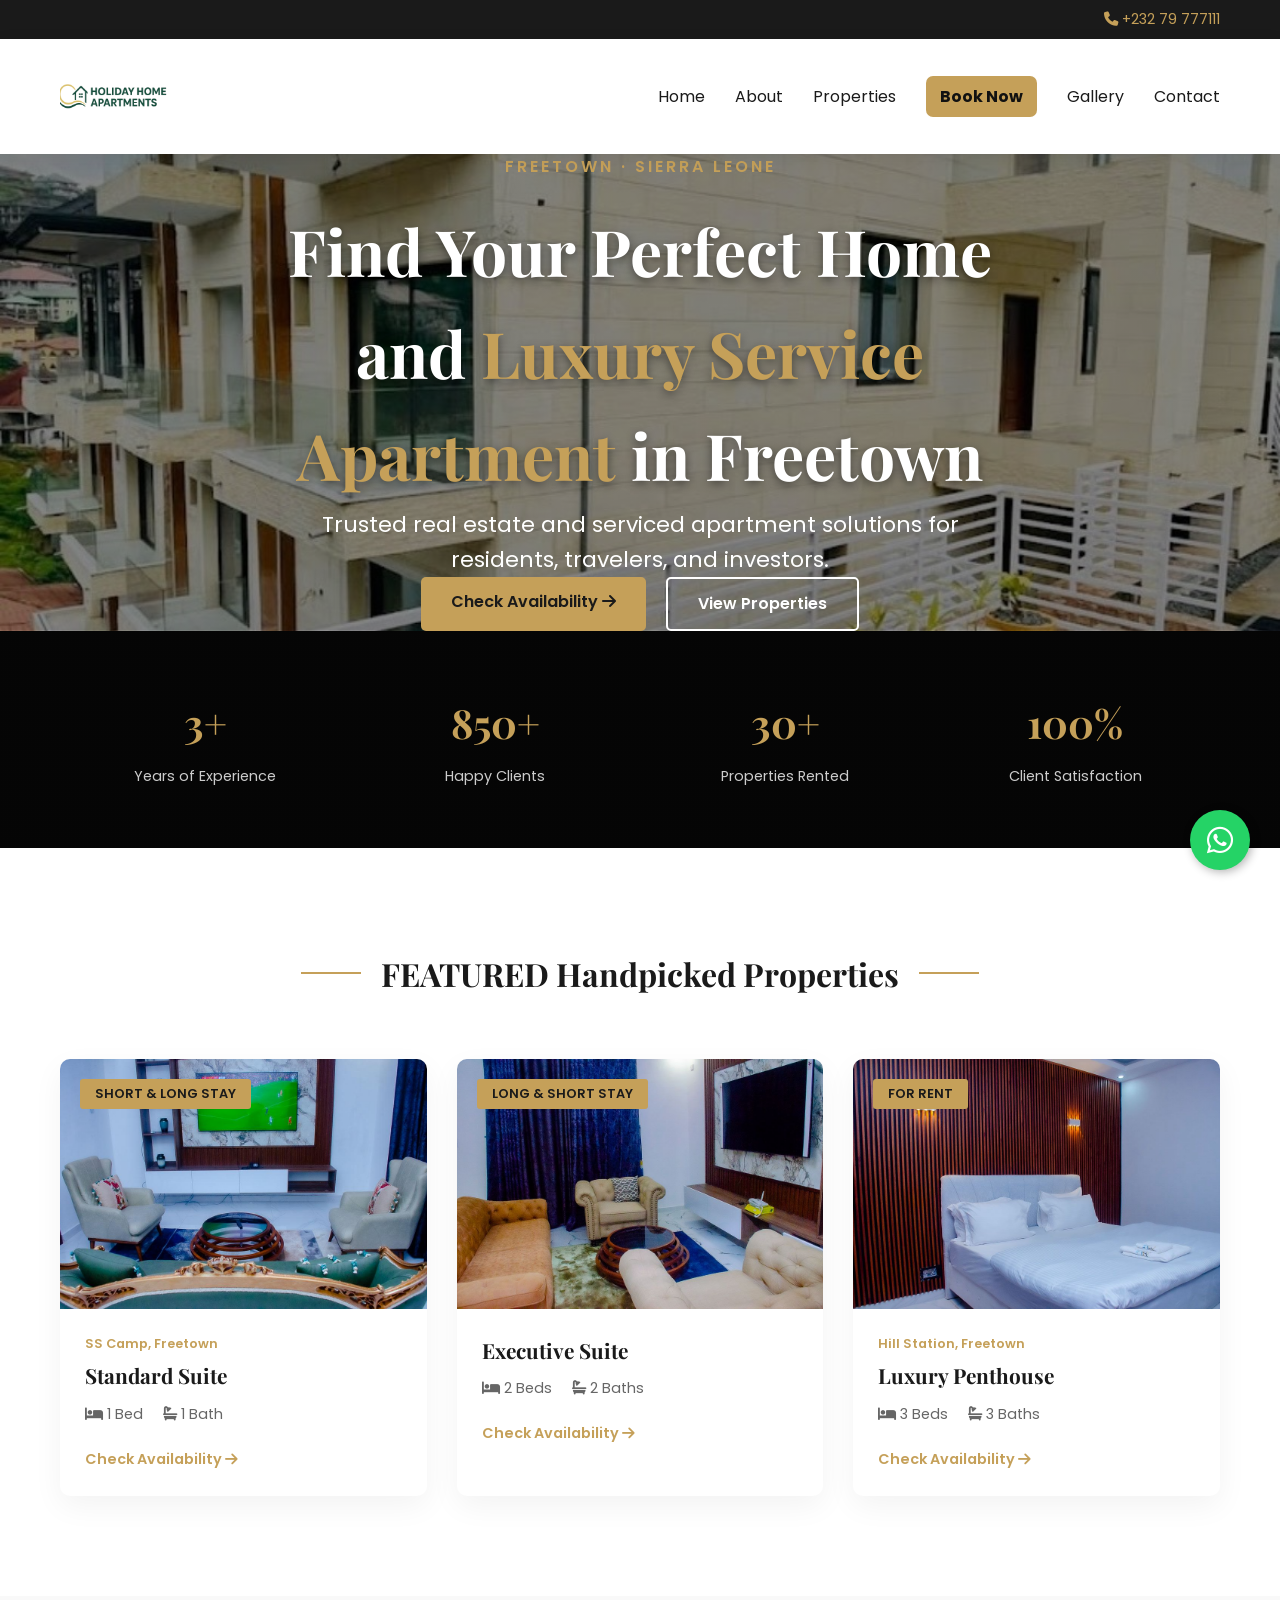
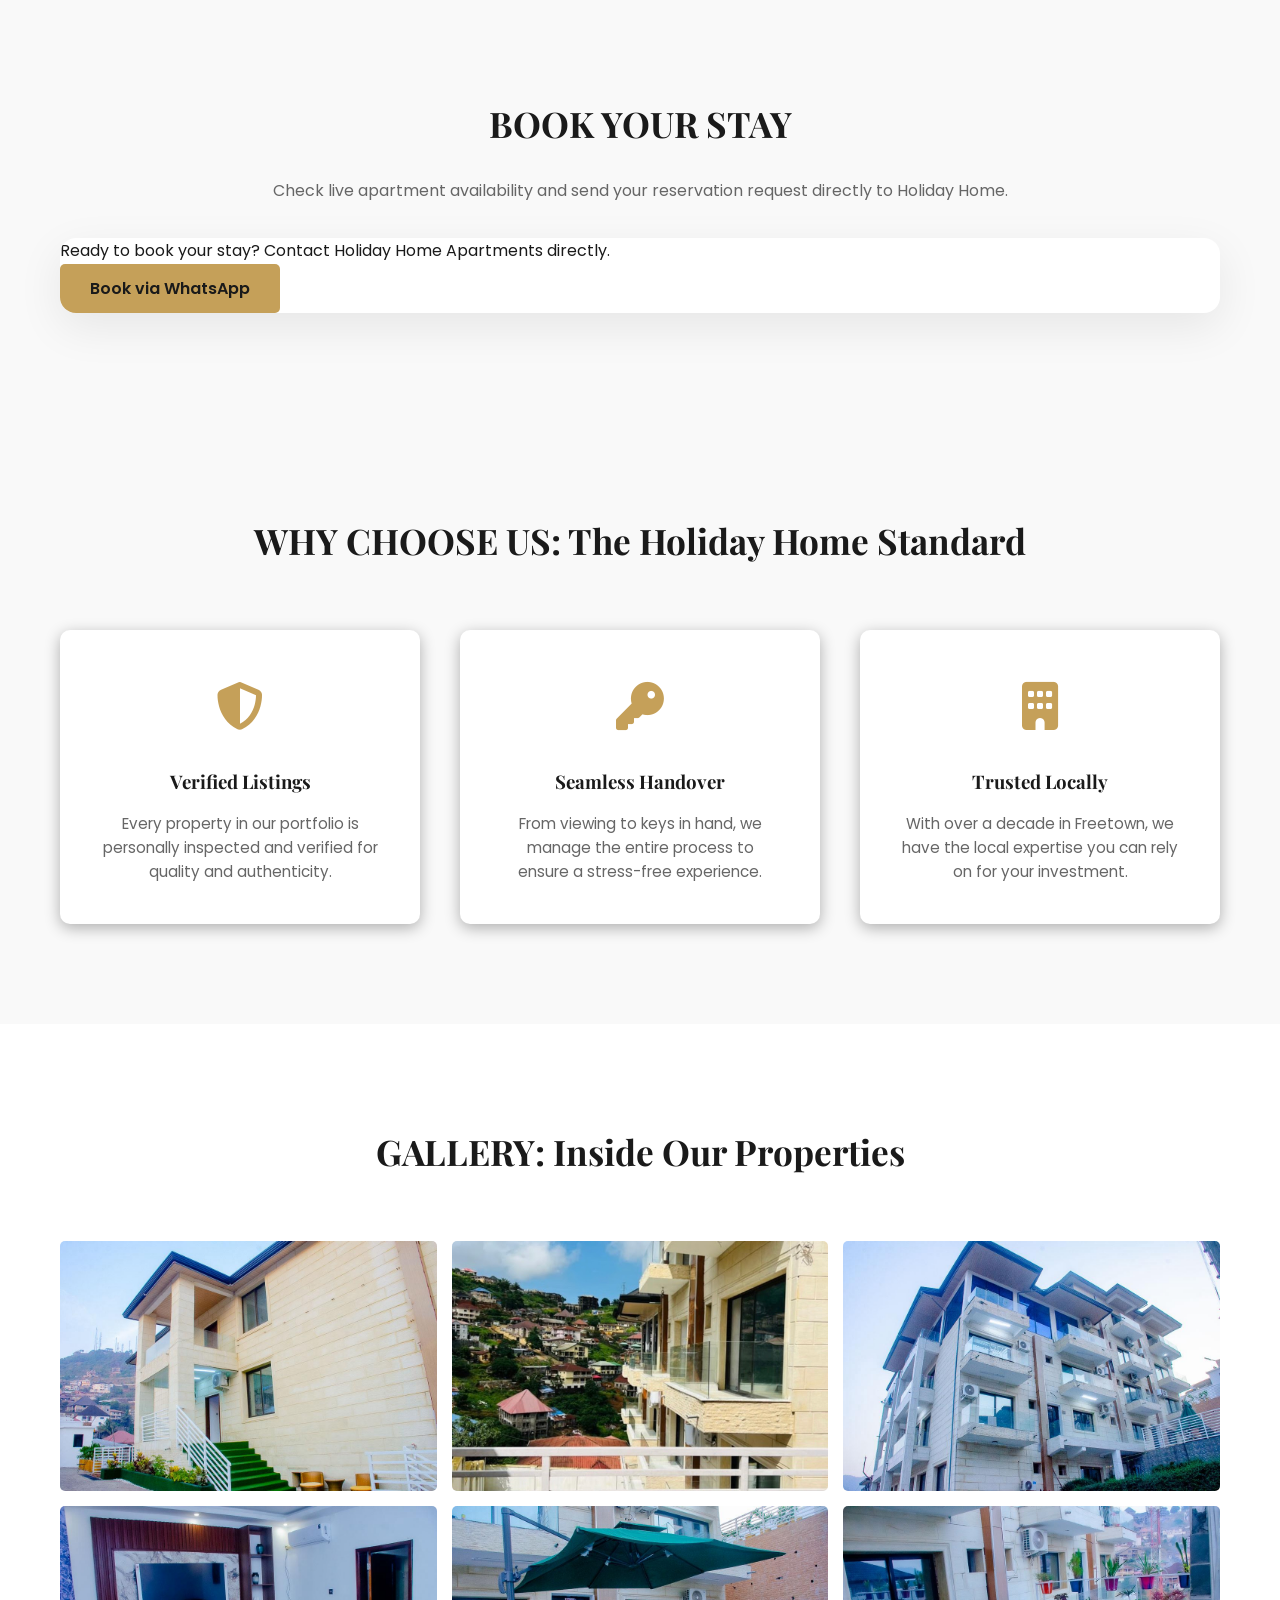
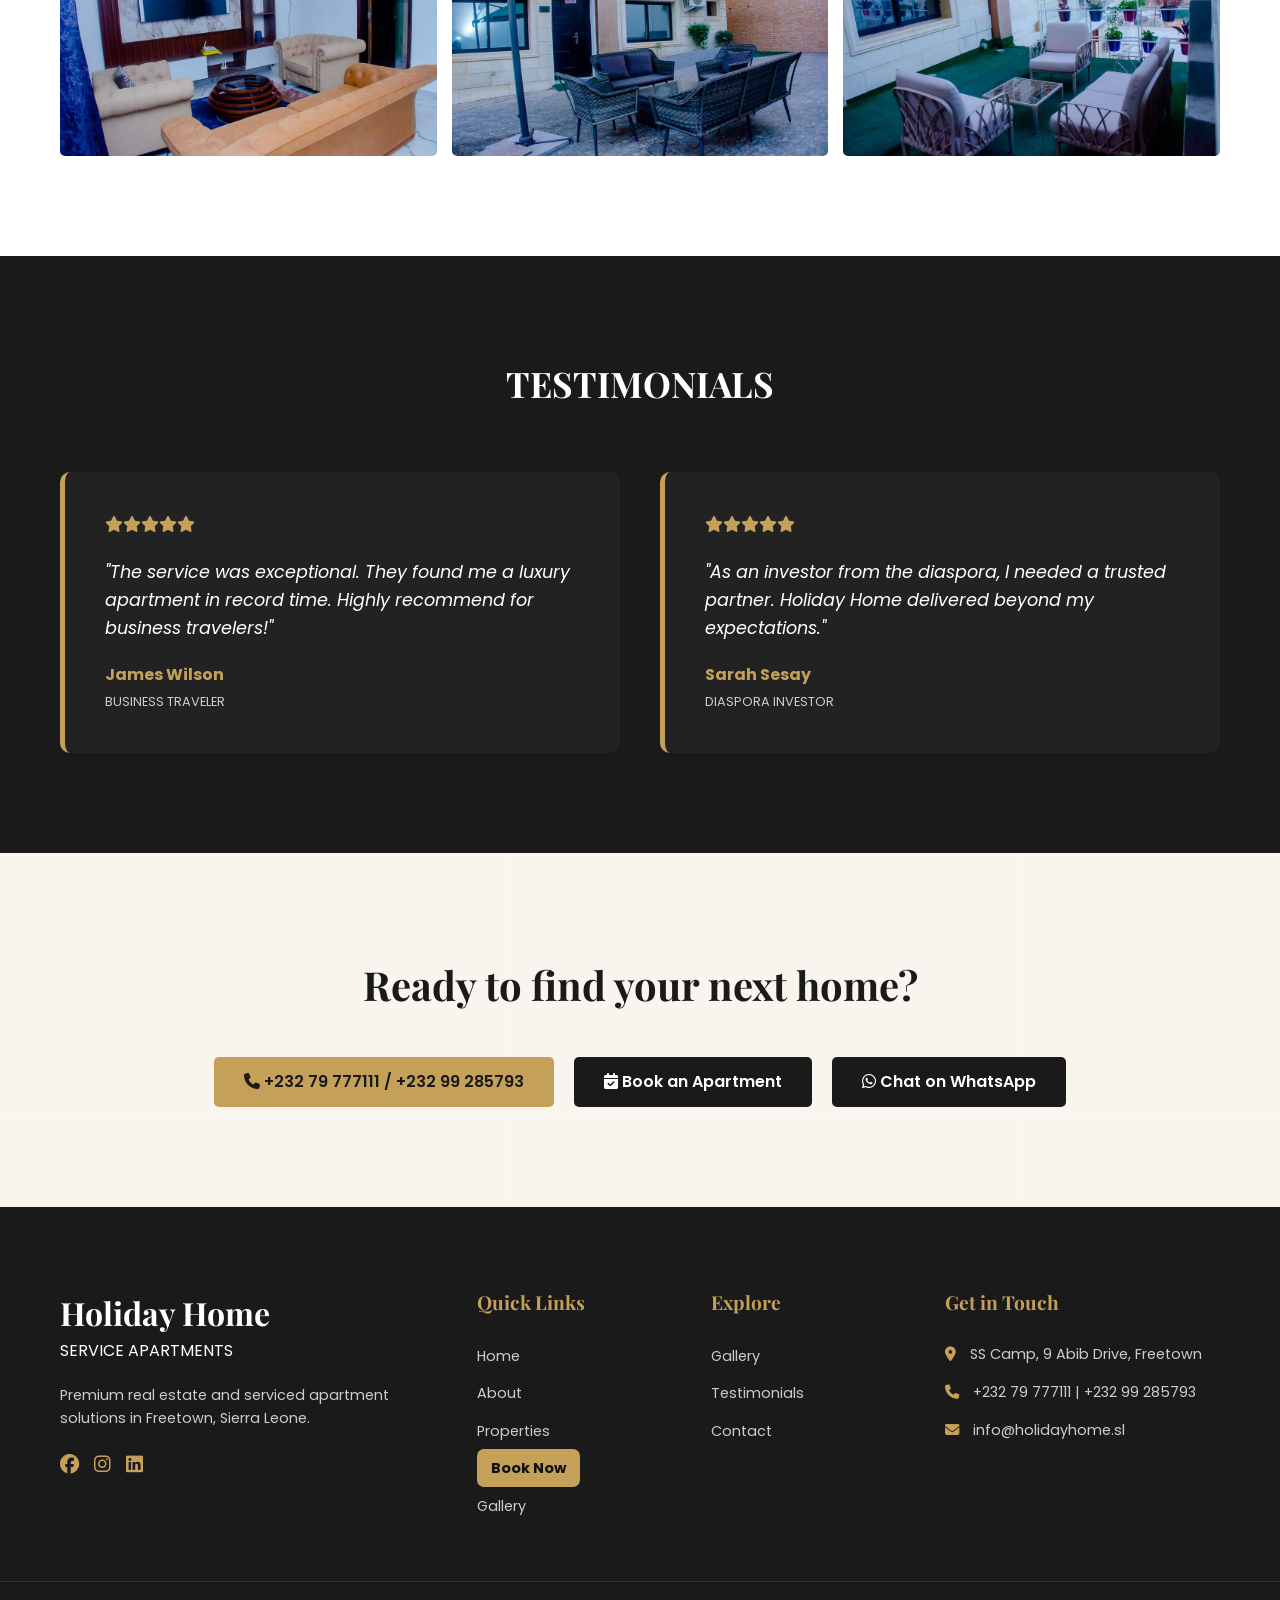
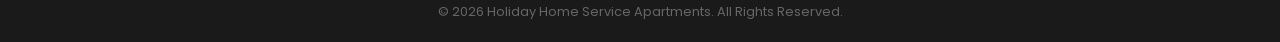
<file: index.html>
<!DOCTYPE html>
<html lang="en">
<head>
    <meta charset="UTF-8">
    <meta name="viewport" content="width=device-width, initial-scale=1.0">
    <title>Holiday Home | Service Apartments Freetown</title>
    <link rel="stylesheet" href="style.css">
    <link rel="stylesheet" href="https://cdnjs.cloudflare.com/ajax/libs/font-awesome/6.4.0/css/all.min.css">
    <link rel="preconnect" href="https://fonts.googleapis.com">
    <link rel="preconnect" href="https://fonts.gstatic.com" crossorigin>
    <link href="https://fonts.googleapis.com/css2?family=Playfair+Display:wght@700&family=Poppins:wght@300;400;500;600&display=swap" rel="stylesheet">
</head>
<body>
    <!-- Top Bar -->
    <div class="top-bar">
        <div class="container">
            <p><i class="fas fa-phone"></i> +232 79 777111</p>
        </div>
    </div>

  <!-- Header -->
<header>
    <div class="container header-content">
        <div class="logo">
            <a href="index.html">
                <img src="images/logo.png" alt="Holiday Home Service Apartments Logo">
            </a>
        </div>
        <nav class="desktop-nav">
                <ul>
                    <li><a href="#home">Home</a></li>
                    <li><a href="#about">About</a></li>
                    <li><a href="#properties">Properties</a></li>
                    <li><a href="rms/index.php" class="nav-book">Book Now</a></li>
                    <li><a href="#gallery">Gallery</a></li>
                    <li><a href="#contact">Contact</a></li>
                </ul>
            </nav>
            <div class="mobile-menu-icon">
                <i class="fas fa-bars"></i>
            </div>
        </div>
    </header>

    <!-- Hero Section -->
    <section id="home" class="hero">
        <div class="container hero-content">
            <p class="location-tag">FREETOWN · SIERRA LEONE</p>
            <h2>Find Your Perfect Home and <span class="highlight">Luxury Service Apartment</span> in Freetown</h2>
            <p class="sub-headline">Trusted real estate and serviced apartment solutions for residents, travelers, and investors.</p>
            <div class="hero-btns">
                <a href="#booking" class="btn btn-primary">Check Availability <i class="fas fa-arrow-right"></i></a>
                <a href="#properties" class="btn btn-secondary">View Properties</a>
            </div>
        </div>
    </section>

    <!-- Stats Section -->
    <section class="stats">
        <div class="container stats-grid">
            <div class="stat-item">
                <h3>3+</h3>
                <p>Years of Experience</p>
            </div>
            <div class="stat-item">
                <h3>850+</h3>
                <p>Happy Clients</p>
            </div>
            <div class="stat-item">
                <h3>30+</h3>
                <p>Properties Rented</p>
            </div>
            <div class="stat-item">
                <h3>100%</h3>
                <p>Client Satisfaction</p>
            </div>
        </div>
    </section>

    <!-- Featured Properties -->
<section id="properties" class="properties">
    <div class="container">
        <div class="section-title">
            <div class="line"></div>
            <h2>FEATURED Handpicked Properties</h2>
            <div class="line"></div>
        </div>

        <div class="property-grid">

            <!-- Property Card 1 -->
            <div class="property-card">
                <div class="property-img">
                    <img src="images/property1.jpg" alt="Standard Suite">
                    <span class="status-tag">SHORT & LONG STAY</span>
                </div>
                <div class="property-info">
                    <p class="p-location">SS Camp, Freetown</p>
                    <h4>Standard Suite</h4>
                    <div class="p-details">
                        <span><i class="fas fa-bed"></i> 1 Bed</span>
                        <span><i class="fas fa-bath"></i> 1 Bath</span>
                    </div>
                    <a href="#booking" class="inquire-link">Check Availability <i class="fas fa-arrow-right"></i></a>
                </div>
            </div>

            <!-- Property Card 2 -->
            <div class="property-card">
                <div class="property-img">
                    <img src="images/property2.jpg" alt="Executive Suite">
                    <span class="status-tag">LONG & SHORT STAY</span>
                </div>
                <div class="property-info">
                    <h4>Executive Suite</h4>
                    <div class="p-details">
                        <span><i class="fas fa-bed"></i> 2 Beds</span>
                        <span><i class="fas fa-bath"></i> 2 Baths</span>
                    </div>
                    <a href="#booking" class="inquire-link">Check Availability <i class="fas fa-arrow-right"></i></a>
                </div>
            </div>

            <!-- Property Card 3 -->
            <div class="property-card">
                <div class="property-img">
                    <img src="images/property3.jpg" alt="Luxury Penthouse">
                    <span class="status-tag">FOR RENT</span>
                </div>
                <div class="property-info">
                    <p class="p-location">Hill Station, Freetown</p>
                    <h4>Luxury Penthouse</h4>
                    <div class="p-details">
                        <span><i class="fas fa-bed"></i> 3 Beds</span>
                        <span><i class="fas fa-bath"></i> 3 Baths</span>
                    </div>
                    <a href="#booking" class="inquire-link">Check Availability <i class="fas fa-arrow-right"></i></a>
                </div>
            </div>

        </div>
    </div>
</section>

    <!-- Reservation Management System -->
    <section id="booking" class="booking-embed-section">
        <div class="container">
            <h2 class="section-title-alt">BOOK YOUR STAY</h2>
            <p class="booking-intro">Check live apartment availability and send your reservation request directly to Holiday Home.</p>
          <div class="booking-embed-frame">
    <p>Ready to book your stay? Contact Holiday Home Apartments directly.</p>
    <a href="https://wa.me/23279777111"
       class="btn btn-primary">
        Book via WhatsApp
    </a>
</div>  
    </section>

    <!-- Why Choose Us -->
    <section class="why-choose-us">
        <div class="container">
            <h2 class="section-title-alt">WHY CHOOSE US: The Holiday Home Standard</h2>
            <div class="features-grid">
                <div class="feature-card">
                    <div class="feature-icon"><i class="fas fa-shield-alt"></i></div>
                    <h3>Verified Listings</h3>
                    <p>Every property in our portfolio is personally inspected and verified for quality and authenticity.</p>
                </div>
                <div class="feature-card">
                    <div class="feature-icon"><i class="fas fa-key"></i></div>
                    <h3>Seamless Handover</h3>
                    <p>From viewing to keys in hand, we manage the entire process to ensure a stress-free experience.</p>
                </div>
                <div class="feature-card">
                    <div class="feature-icon"><i class="fas fa-building"></i></div>
                    <h3>Trusted Locally</h3>
                    <p>With over a decade in Freetown, we have the local expertise you can rely on for your investment.</p>
                </div>
            </div>
        </div>
    </section>

    <!-- Gallery Section -->
    <section id="gallery" class="gallery">
        <div class="container">
            <h2 class="section-title-alt">GALLERY: Inside Our Properties</h2>
            <div class="gallery-grid">
    <img src="images/Gallery1.jpg" alt="Holiday Home Apartment 1">
    <img src="images/Gallery2.jpg" alt="Holiday Home Apartment 2">
    <img src="images/Gallery3.jpg" alt="Holiday Home Apartment 3">
    <img src="images/Gallery4.jpg" alt="Holiday Home Apartment 4">
    <img src="images/Gallery5.jpg" alt="Holiday Home Apartment 5">
    <img src="images/Gallery6.jpg" alt="Holiday Home Apartment 6">
</div>
        </div>
    </section>

    <!-- Testimonials -->
    <section class="testimonials">
        <div class="container">
            <h2 class="section-title-alt">TESTIMONIALS</h2>
            <div class="testimonial-grid">
                <div class="testimonial-card">
                    <div class="stars"><i class="fas fa-star"></i><i class="fas fa-star"></i><i class="fas fa-star"></i><i class="fas fa-star"></i><i class="fas fa-star"></i></div>
                    <p>"The service was exceptional. They found me a luxury apartment in record time. Highly recommend for business travelers!"</p>
                    <div class="client-info">
                        <strong>James Wilson</strong>
                        <span>BUSINESS TRAVELER</span>
                    </div>
                </div>
                <div class="testimonial-card">
                    <div class="stars"><i class="fas fa-star"></i><i class="fas fa-star"></i><i class="fas fa-star"></i><i class="fas fa-star"></i><i class="fas fa-star"></i></div>
                    <p>"As an investor from the diaspora, I needed a trusted partner. Holiday Home delivered beyond my expectations."</p>
                    <div class="client-info">
                        <strong>Sarah Sesay</strong>
                        <span>DIASPORA INVESTOR</span>
                    </div>
                </div>
            </div>
        </div>
    </section>

    <!-- Final CTA -->
    <section class="final-cta">
        <div class="container">
            <h2>Ready to find your next home?</h2>
            <div class="cta-btns">
                <a href="tel:+23279777111" class="btn btn-primary">
    <i class="fas fa-phone"></i> +232 79 777111 / +232 99 285793
</a>
                <a href="#booking" class="btn btn-dark"><i class="fas fa-calendar-check"></i> Book an Apartment</a>
                <a href="https://wa.me/23279777111" class="btn btn-dark"><i class="fab fa-whatsapp"></i> Chat on WhatsApp</a>
            </div>
        </div>
    </section>

    <!-- Footer -->
    <footer>
        <div class="container footer-grid">
            <div class="footer-brand">
                <div class="logo">
                    <h1>Holiday Home</h1>
                    <span>SERVICE APARTMENTS</span>
                </div>
                <p>Premium real estate and serviced apartment solutions in Freetown, Sierra Leone.</p>
                <div class="social-icons">
                    <a href="#"><i class="fab fa-facebook"></i></a>
                    <a href="#"><i class="fab fa-instagram"></i></a>
                    <a href="#"><i class="fab fa-linkedin"></i></a>
                </div>
            </div>
            <div class="footer-links">
                <h3>Quick Links</h3>
                <ul>
                    <li><a href="#home">Home</a></li>
                    <li><a href="#about">About</a></li>
                    <li><a href="#properties">Properties</a></li>
                    <li><a href="#booking" class="nav-book">Book Now</a></li>
                    <li><a href="#gallery">Gallery</a></li>
                </ul>
            </div>
            <div class="footer-links">
                <h3>Explore</h3>
                <ul>
                    <li><a href="#gallery">Gallery</a></li>
                    <li><a href="#testimonials">Testimonials</a></li>
                    <li><a href="#contact">Contact</a></li>
                </ul>
            </div>
            <div class="footer-contact">
                <h3>Get in Touch</h3>
                <p><i class="fas fa-map-marker-alt"></i> SS Camp, 9 Abib Drive, Freetown</p>
                <p><i class="fas fa-phone"></i> +232 79 777111 | +232 99 285793</p>
                <p><i class="fas fa-envelope"></i> info@holidayhome.sl</p>
            </div>
        </div>
        <div class="footer-bottom">
            <p>&copy; 2026 Holiday Home Service Apartments. All Rights Reserved.</p>
        </div>
    </footer>

    <!-- WhatsApp Floating Icon -->
    <a href="https://wa.me/23279777111" class="whatsapp-float" target="_blank">
        <i class="fab fa-whatsapp"></i>
    </a>

    <script src="script.js"></script>
</body>
</html>
</file>
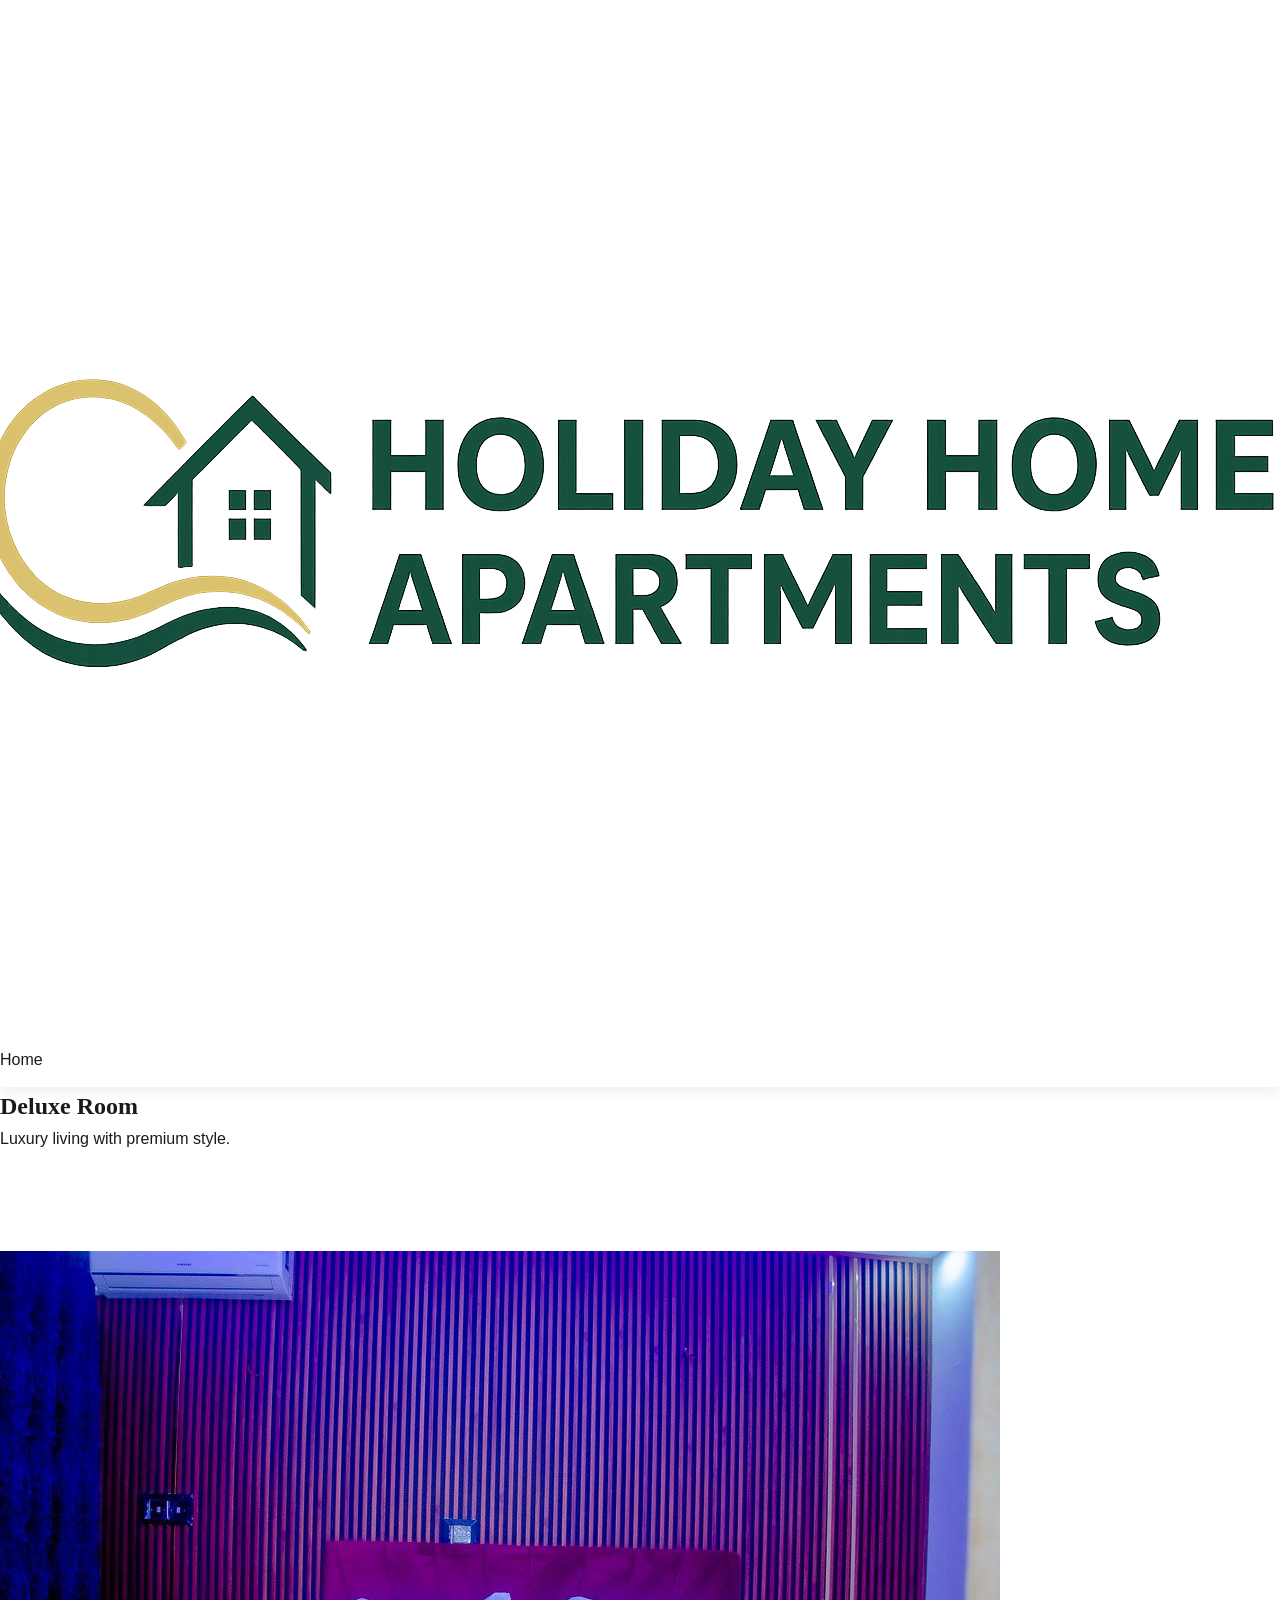
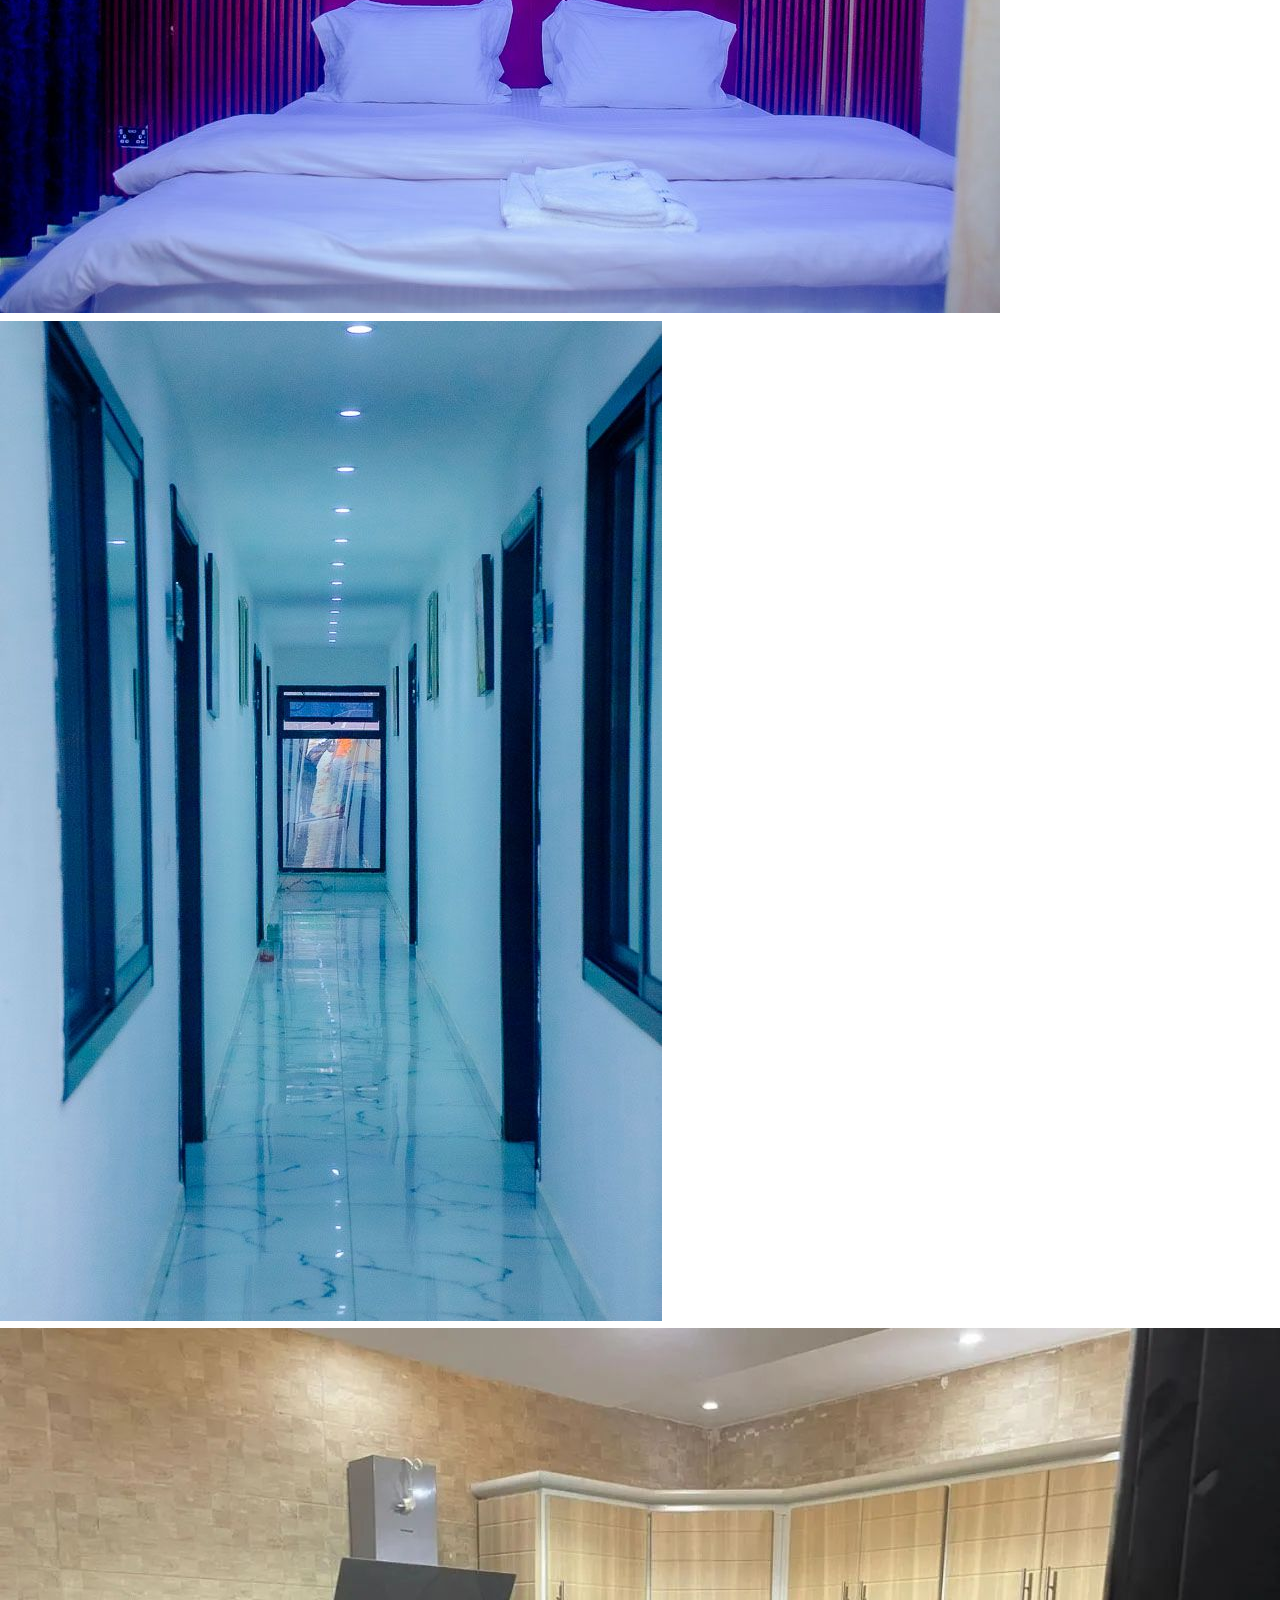
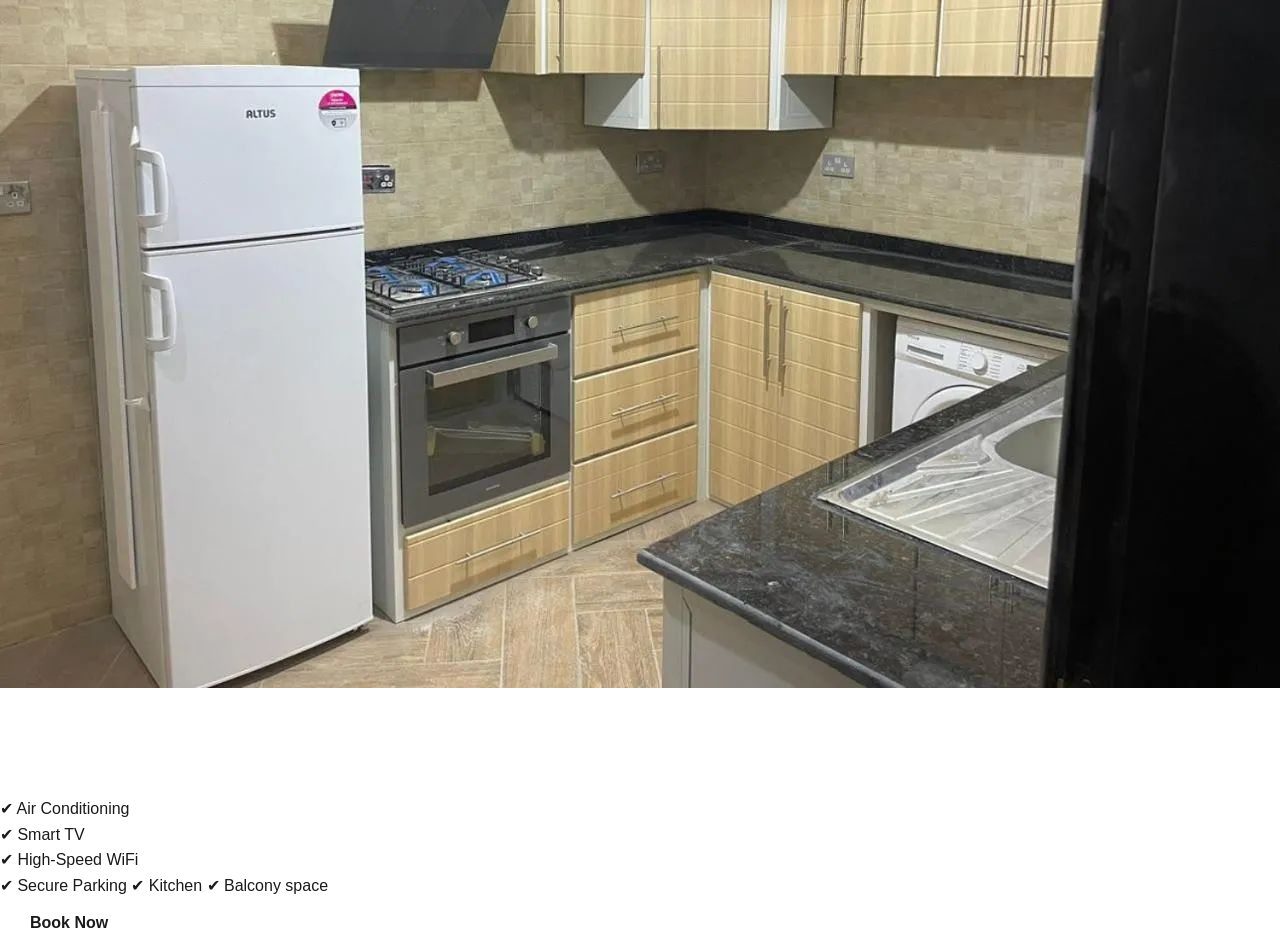
<file: deluxe.html>
<!DOCTYPE html>
<html>
<head>
<title>Deluxe Room</title>
<link rel='stylesheet' href='style.css'>
</head>
<body>

<header>
<img src='images/logo.png' class='logo'>
<nav>
<a href='index.html'>Home</a>
</nav>
</header>

<section class='about'>
<h1>Deluxe Room</h1>
<p>Luxury living with premium style.</p>
</section>

<section class='gallery'>
<img src='images/deluxe1.jpg'>
<img src='images/deluxe2.jpg'>
<img src='images/deluxe3.jpg'>
</section>

<section class='features'>
<p>
✔ Air Conditioning<br>
✔ Smart TV<br>
✔ High-Speed WiFi<br>
✔ Secure Parking
✔ Kitchen
✔ Balcony space
</p>

<a href='https://wa.me/23279777111' class='btn'>Book Now</a>
</section>

</body>
</html>
</file>
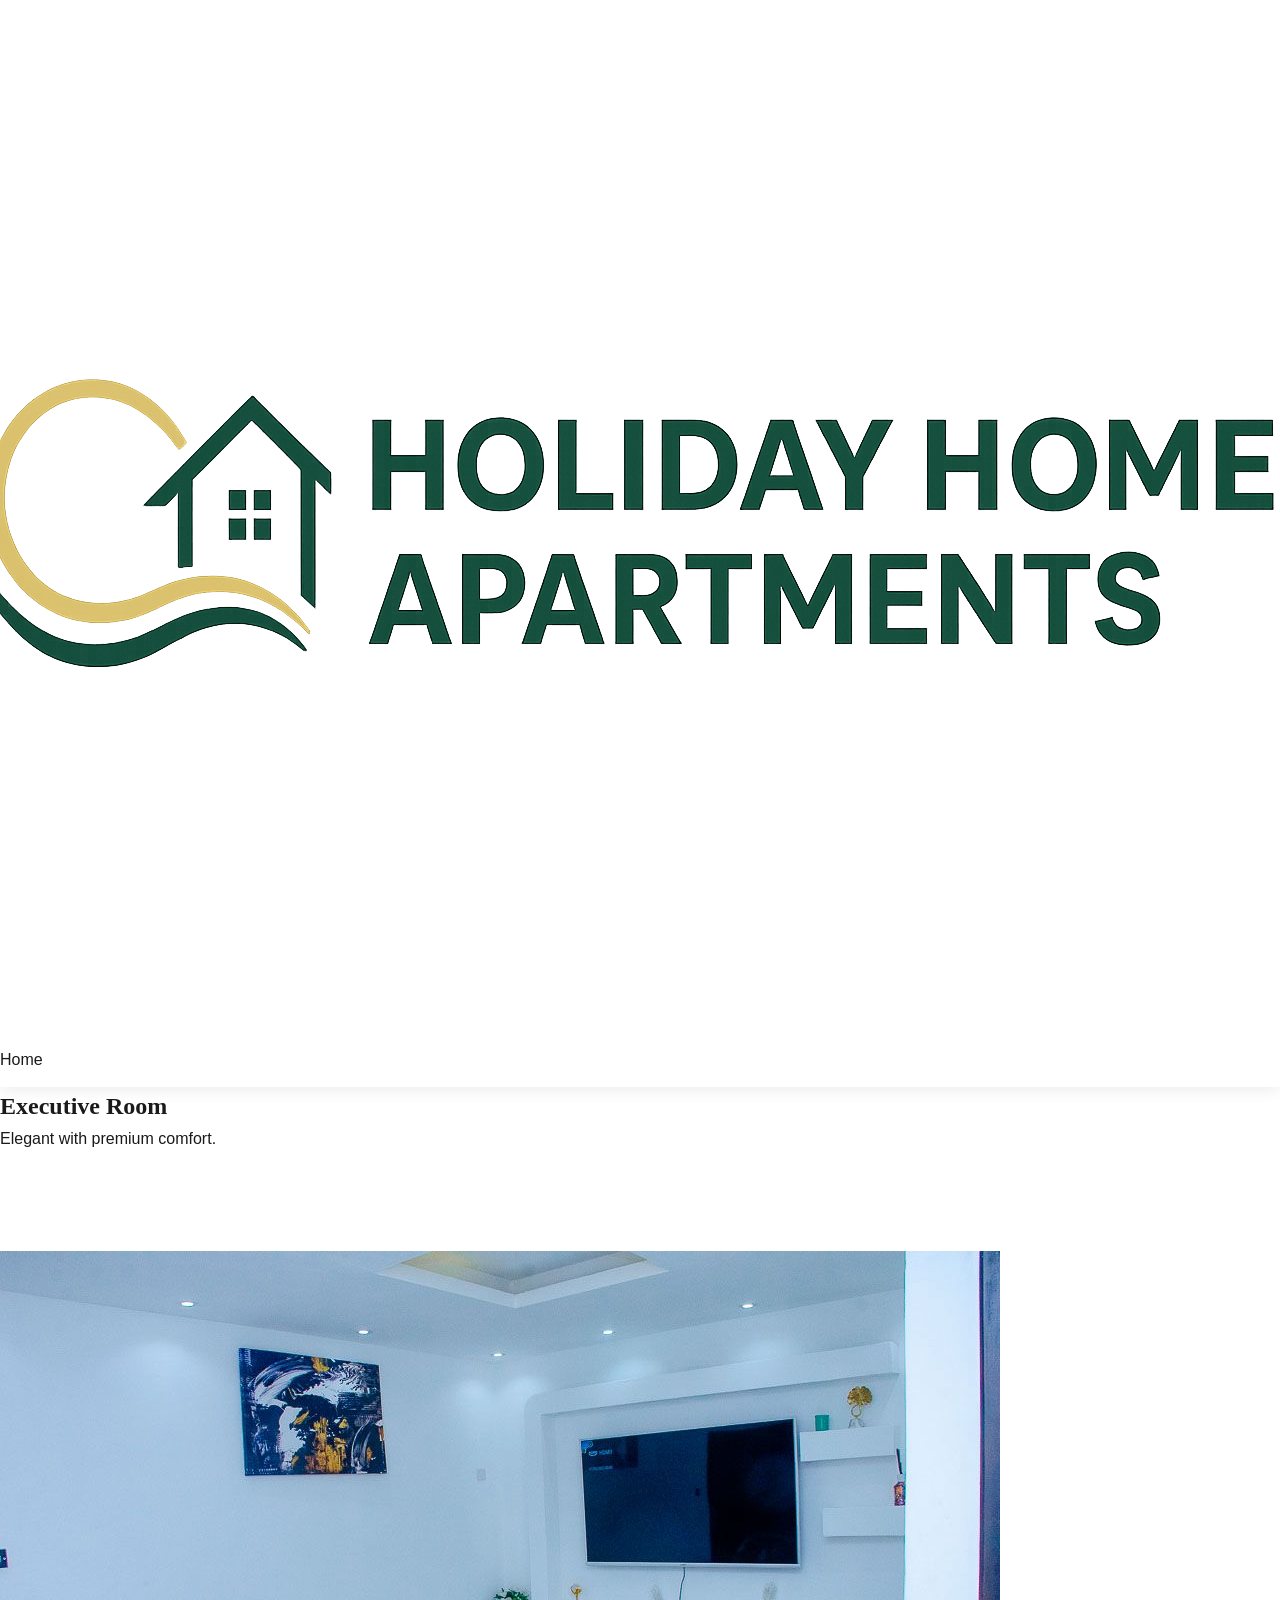
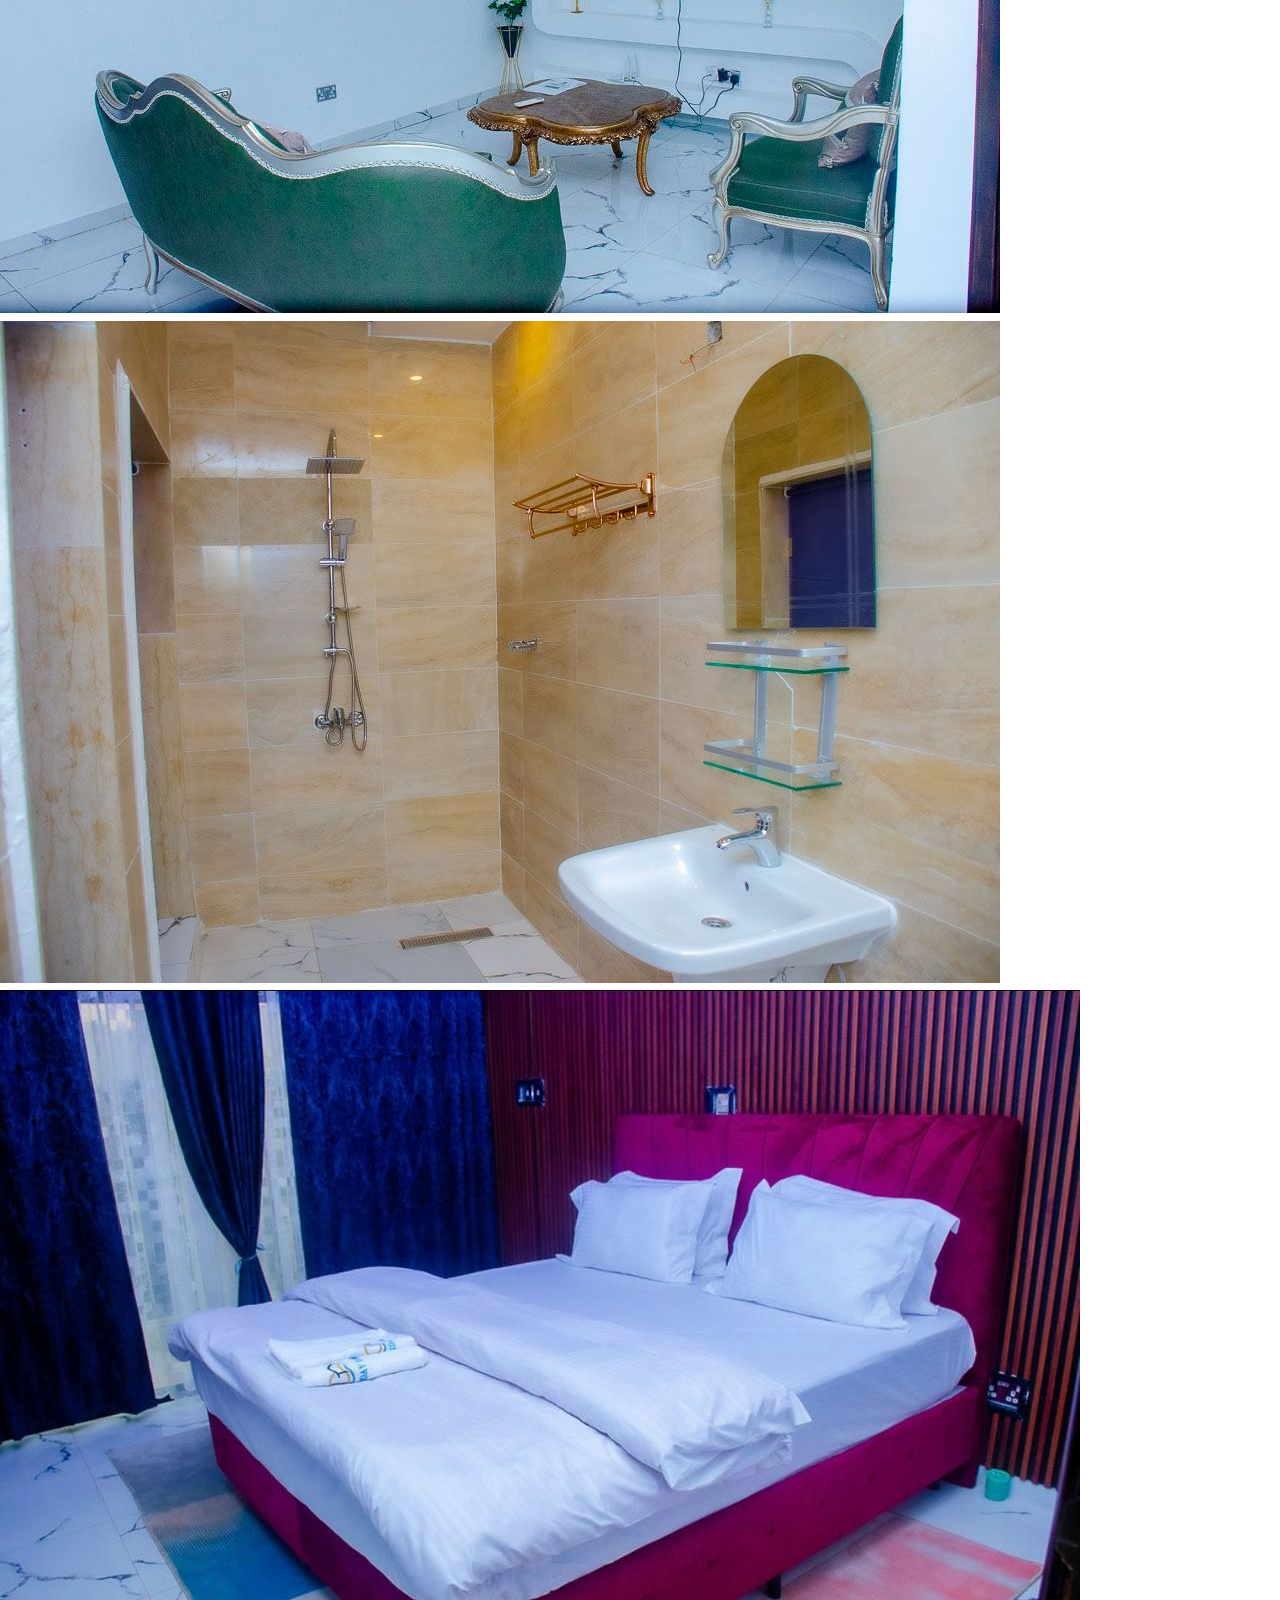
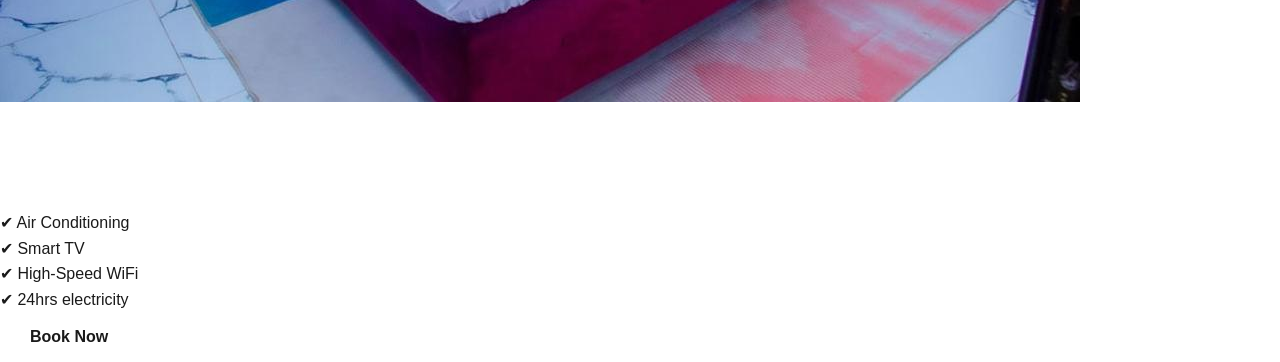
<file: executive.html>
<!DOCTYPE html>
<html>
<head>
<title>Executive Room</title>
<link rel='stylesheet' href='style.css'>
</head>
<body>

<header>
<img src='images/logo.png' class='logo'>
<nav>
<a href='index.html'>Home</a>
</nav>
</header>

<section class='about'>
<h1>Executive Room</h1>
<p>Elegant with premium comfort.</p>
</section>

<section class='gallery'>
<img src='images/executive1.jpg'>
<img src='images/executive2.jpg'>
<img src='images/executive3.jpg'>
</section>

<section class='features'>
<p>
✔ Air Conditioning<br>
✔ Smart TV<br>
✔ High-Speed WiFi<br>
✔ 24hrs electricity
</p>

<a href='https://wa.me/23279777111/' class='btn'>Book Now</a>
</section>

</body>
</html>
</file>
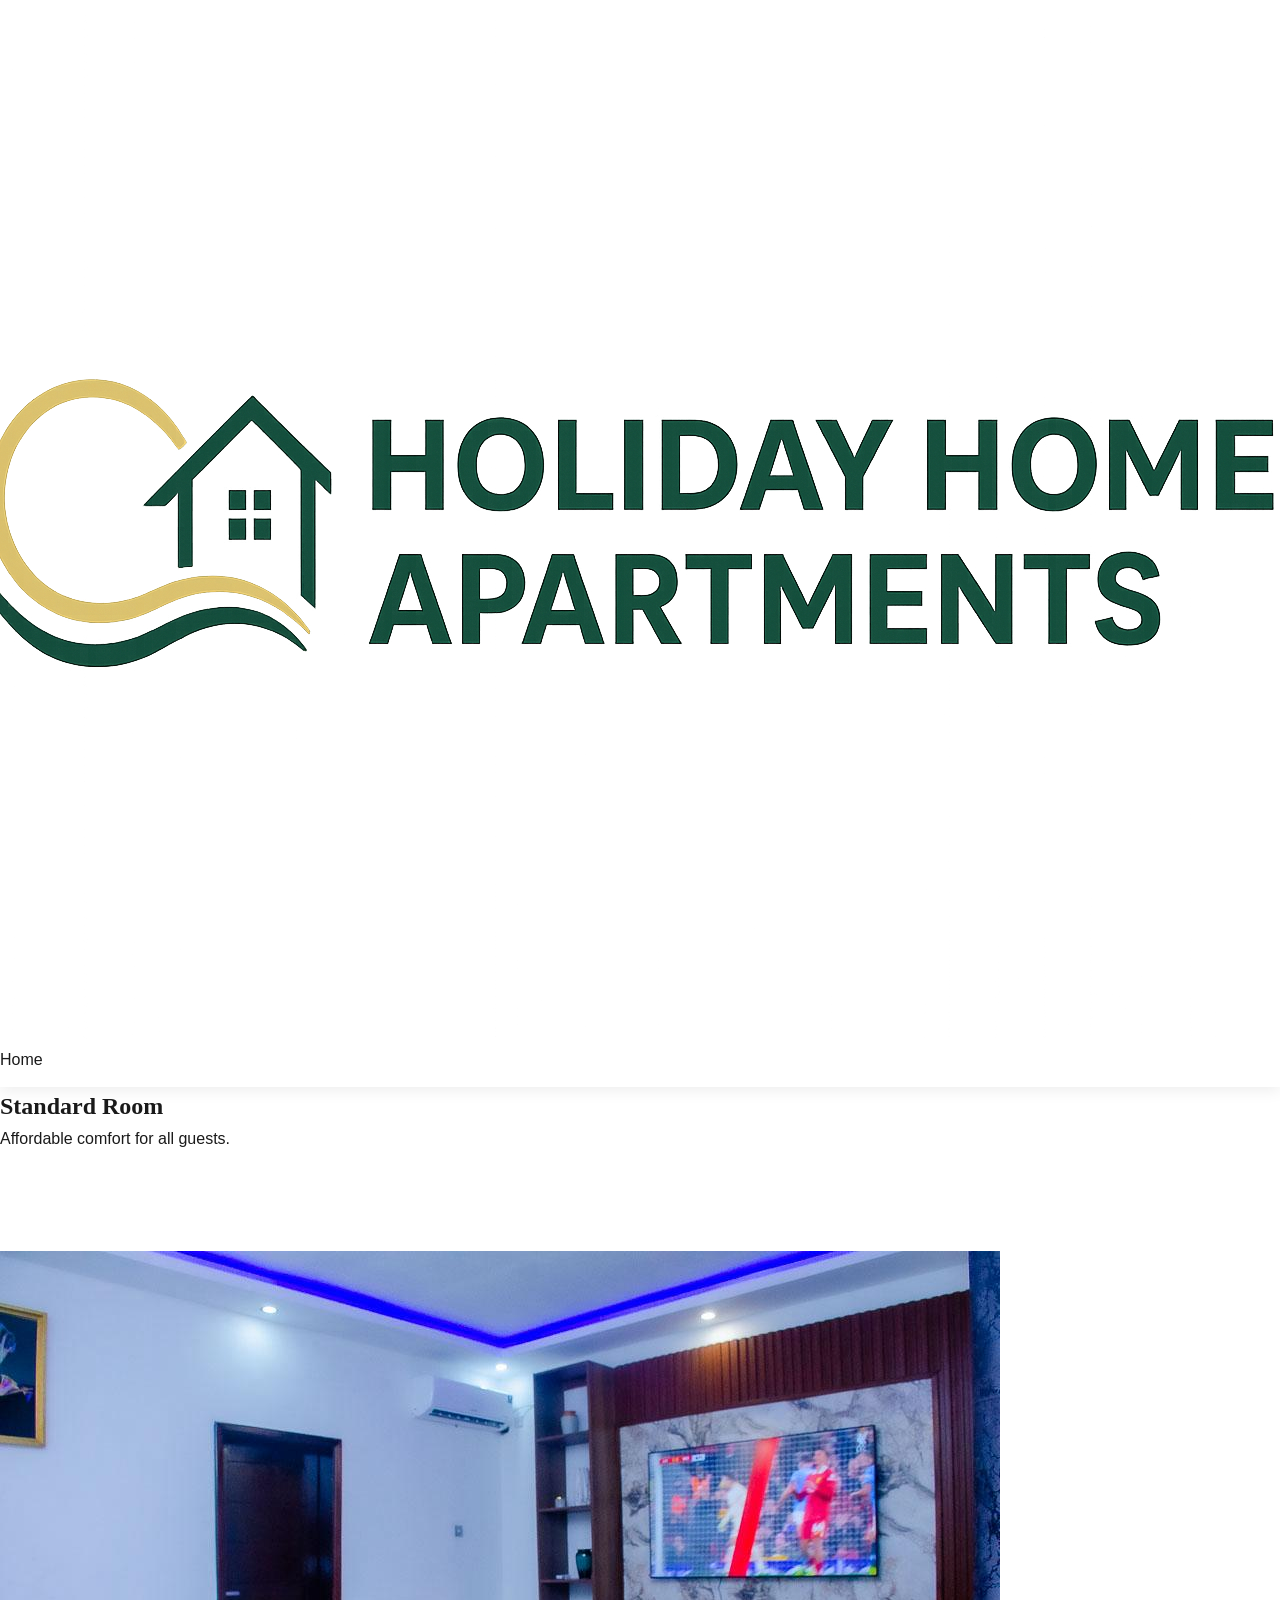
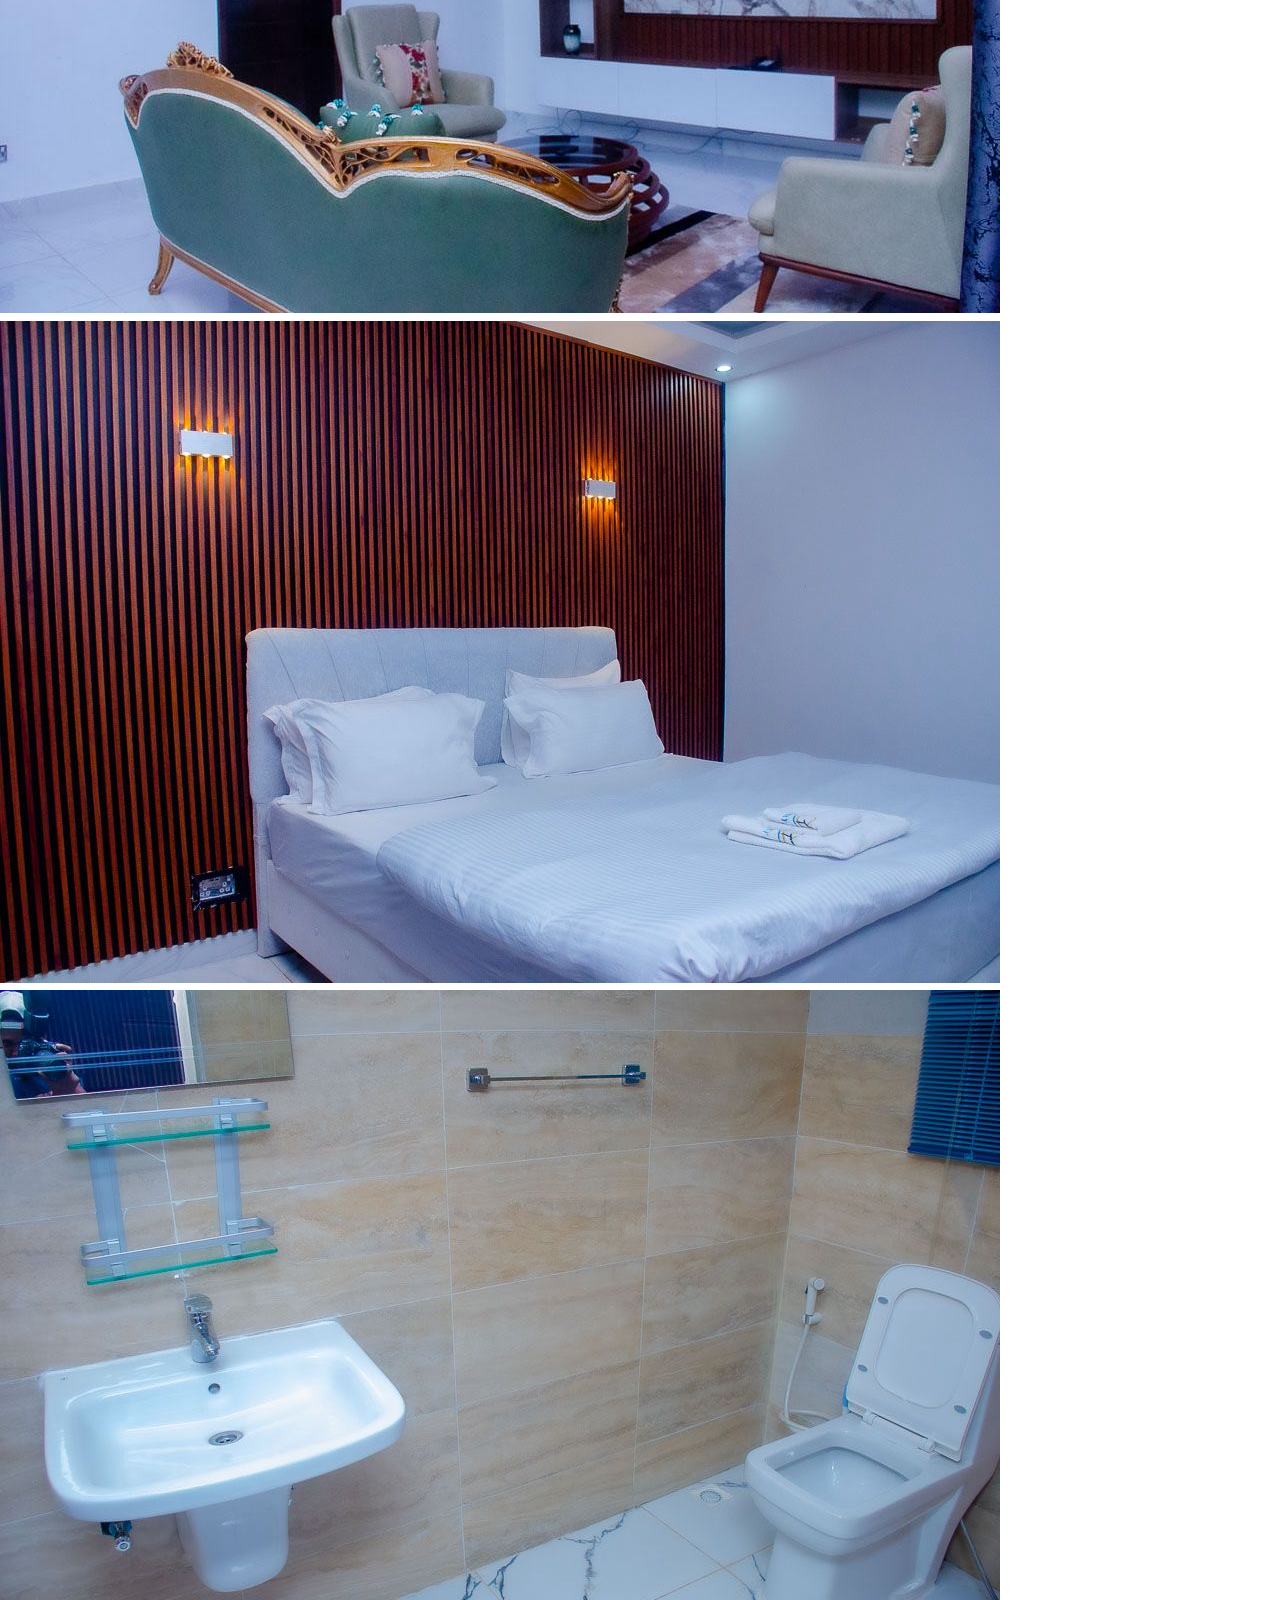
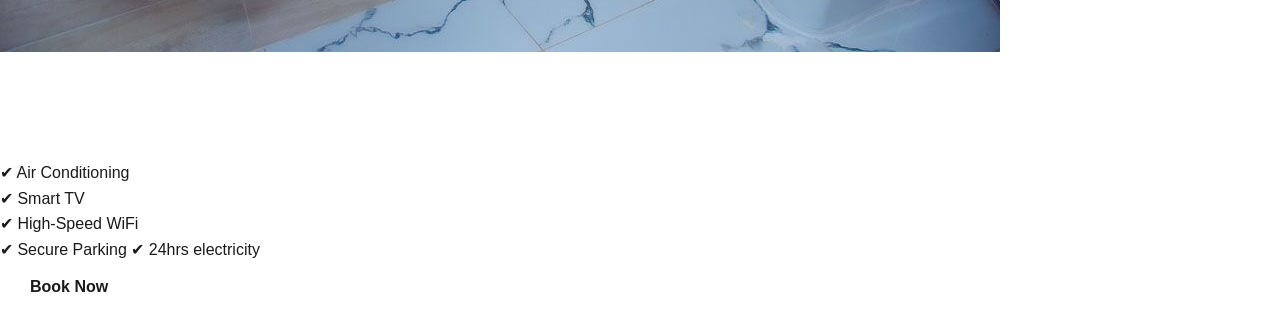
<file: standard.html>
<!DOCTYPE html>
<html>
<head>
<title>Standard Room</title>
<link rel='stylesheet' href='style.css'>
</head>
<body>

<header>
<img src='images/logo.png' class='logo'>
<nav>
<a href='index.html'>Home</a>
</nav>
</header>

<section class='about'>
<h1>Standard Room</h1>
<p>Affordable comfort for all guests.</p>
</section>

<section class='gallery'>
<img src='images/standard1.jpg'>
<img src='images/standard2.jpg'>
<img src='images/standard3.jpg'>
</section>

<section class='features'>
<p>
✔ Air Conditioning<br>
✔ Smart TV<br>
✔ High-Speed WiFi<br>
✔ Secure Parking
✔ 24hrs electricity
</p>

<a href='https://wa.me/23279777111' class='btn'>Book Now</a>
</section>

</body>
</html>
</file>
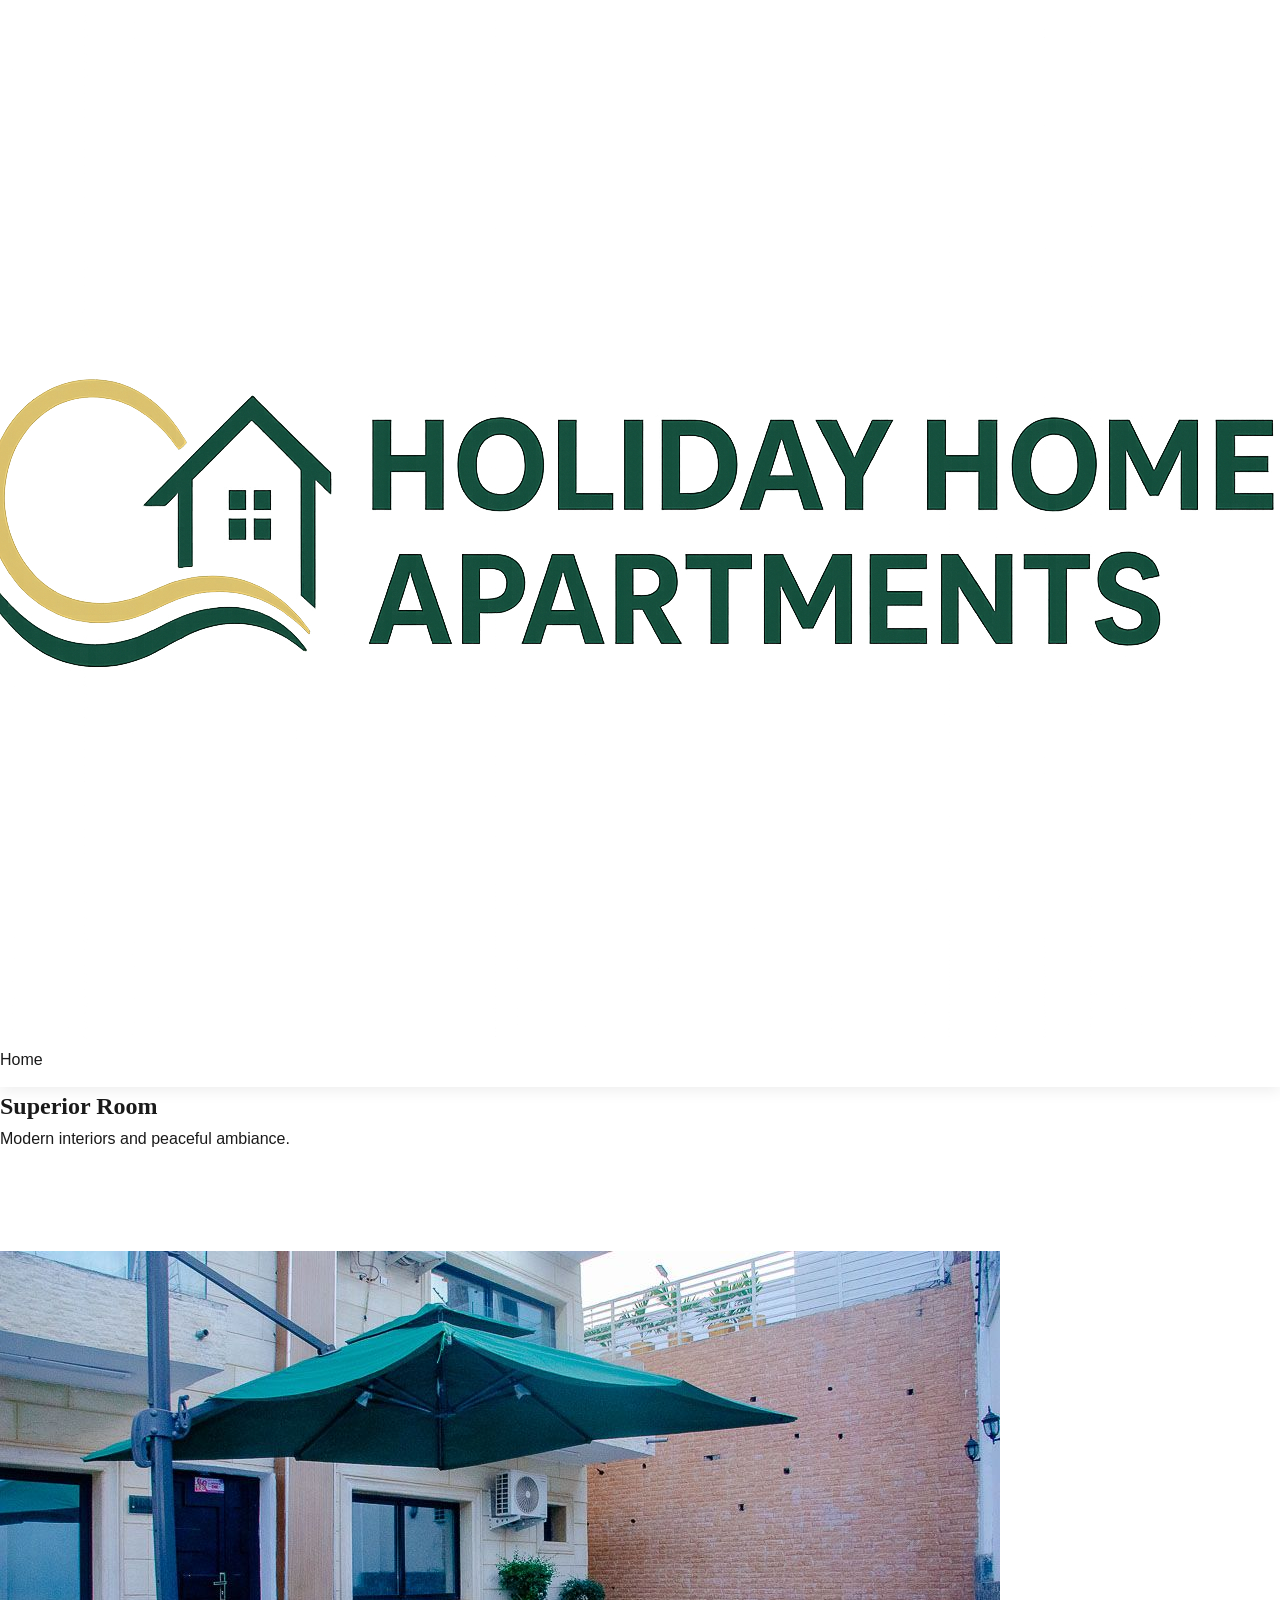
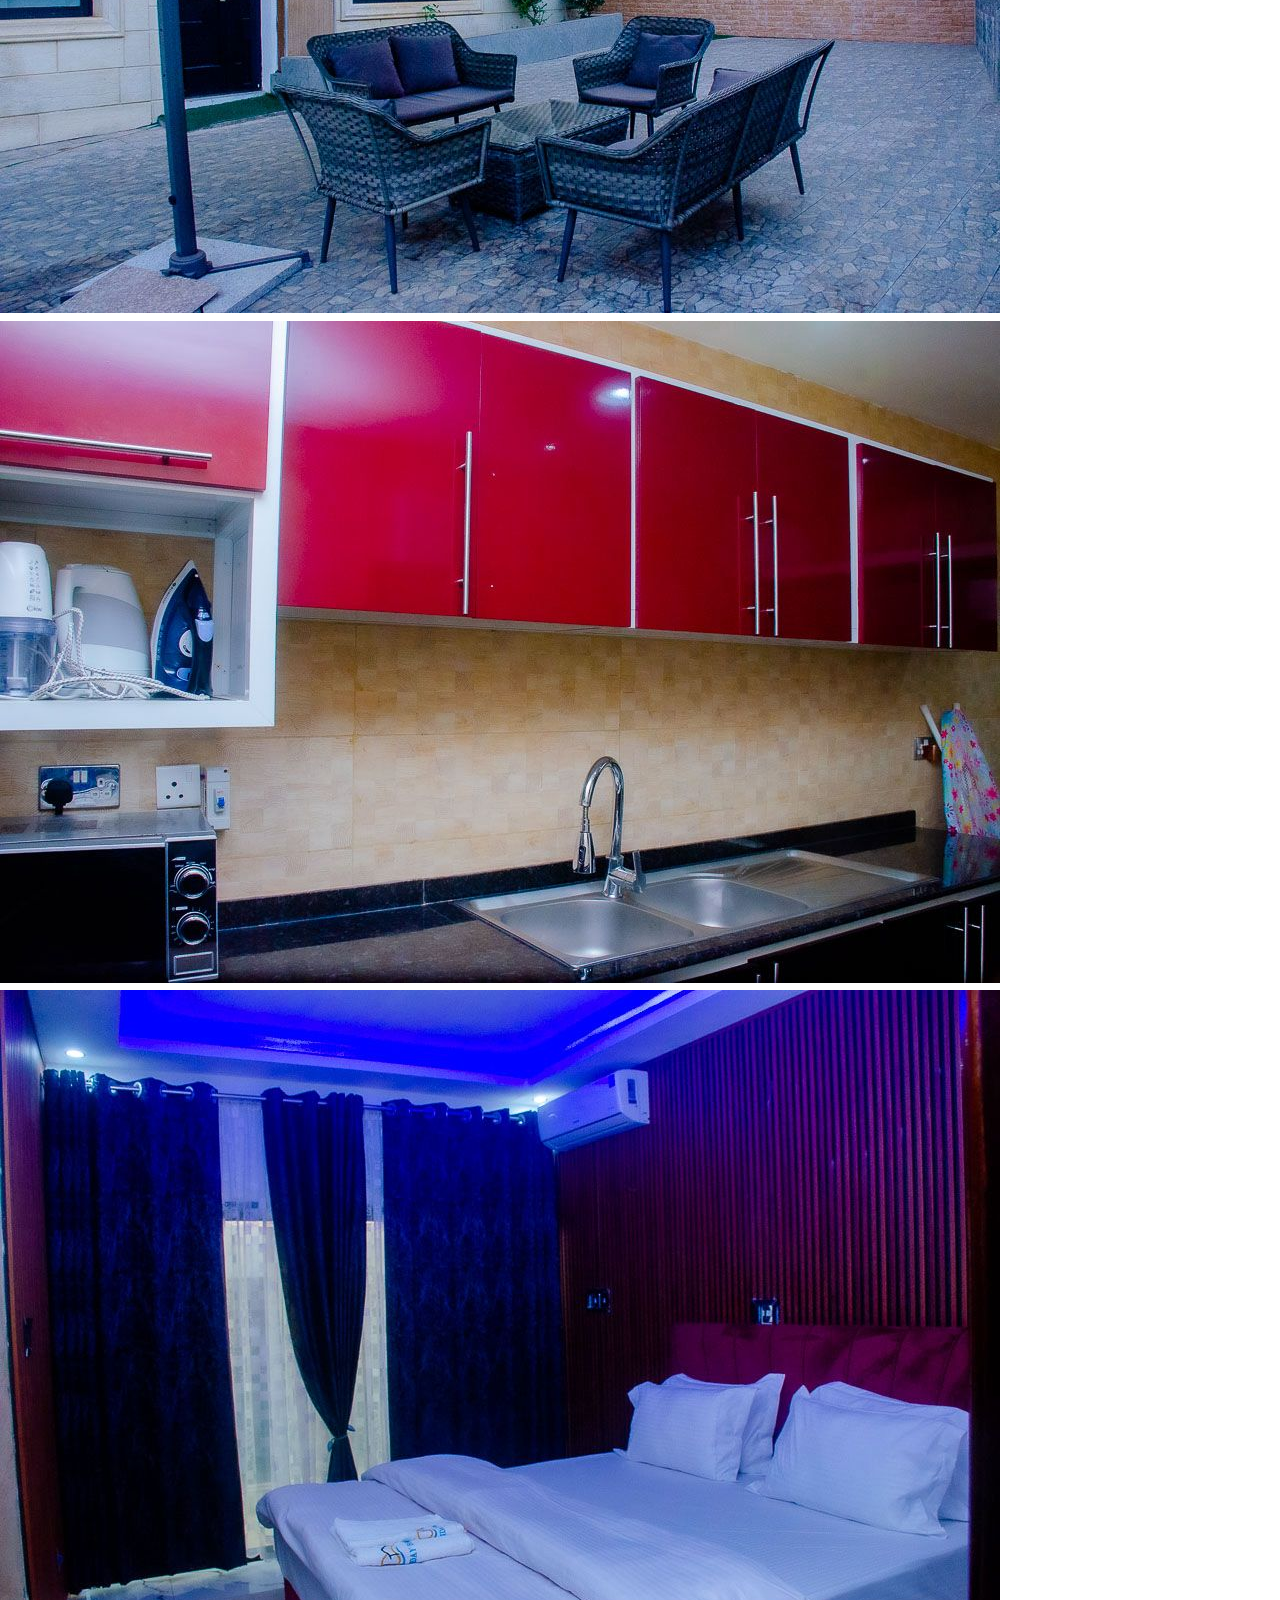
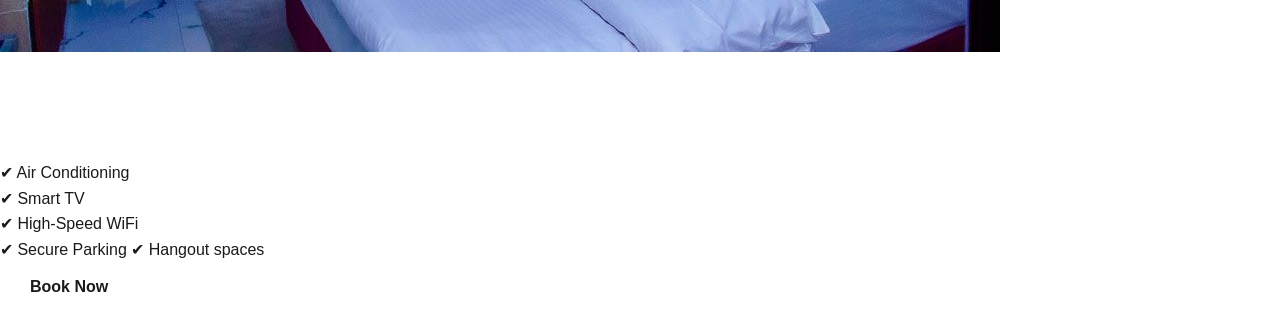
<file: superior.html>
<!DOCTYPE html>
<html>
<head>
<title>Superior Room</title>
<link rel='stylesheet' href='style.css'>
</head>
<body>

<header>
<img src='images/logo.png' class='logo'>
<nav>
<a href='index.html'>Home</a>
</nav>
</header>

<section class='about'>
<h1>Superior Room</h1>
<p>Modern interiors and peaceful ambiance.</p>
</section>

<section class='gallery'>
<img src='images/superior1.jpg'>
<img src='images/superior2.jpg'>
<img src='images/superior3.jpg'>
</section>

<section class='features'>
<p>
✔ Air Conditioning<br>
✔ Smart TV<br>
✔ High-Speed WiFi<br>
✔ Secure Parking
✔ Hangout spaces
</p>

<a href='https://wa.me/23279777111' class='btn'>Book Now</a>
</section>

</body>
</html>
</file>
<file: style.css>
/* General Styles */
:root {
    --primary-color: #C5A059; /* Gold */
    --secondary-color: #1A1A1A; /* Dark Navy/Black */
    --bg-dark: #121212;
    --text-light: #FFFFFF;
    --text-muted: #CCCCCC;
    --white: #FFFFFF;
    --shadow: 0 4px 15px rgba(0,0,0,0.3);
}

* {
    margin: 0;
    padding: 0;
    box-sizing: border-box;
}

body {
    font-family: 'Poppins', sans-serif;
    background-color: var(--white);
    color: var(--secondary-color);
    line-height: 1.6;
}

.container {
    max-width: 1200px;
    margin: 0 auto;
    padding: 0 20px;
}

h1, h2, h3, h4 {
    font-family: 'Playfair Display', serif;
}

ul {
    list-style: none;
}

a {
    text-decoration: none;
    color: inherit;
    transition: 0.3s;
}

/* Top Bar */
.top-bar {
    background-color: var(--secondary-color);
    color: var(--primary-color);
    padding: 8px 0;
    font-size: 0.9rem;
    text-align: right;
}

/* Header */
header {
    background: #fff;
    position: sticky;
    top: 0;
    z-index: 1000;
    padding: 15px 0;
    box-shadow: 0 3px 15px rgba(0,0,0,.08);
}

.header-content{
    display:flex;
    justify-content:space-between;
    align-items:center;
}

.logo img {
    height: 85px;
    width: auto;
    max-width: 320px;
    object-fit: contain;
    display: block;
}

.desktop-nav ul {
    display: flex;
    gap: 30px;
}

.desktop-nav ul li a:hover {
    color: var(--primary-color);
}

.mobile-menu-icon {
    display: none;
    font-size: 1.5rem;
    cursor: pointer;
}

/* Hero Section */
.hero {
    background:
        linear-gradient(rgba(0,0,0,.45), rgba(0,0,0,.45)),
        url("images/hero.jpg");
    background-size: cover;
    background-position: center;
    display: flex;
    align-items: center;
    color: var(--white);
    text-align: center;
}

.hero-content {
    max-width: 800px;
}

.location-tag {
    color: var(--primary-color);
    font-weight: 600;
    letter-spacing: 3px;
    margin-bottom: 20px;
}

.hero h2{
    font-size:64px;
    color:#fff;
    text-shadow:0 3px 10px rgba(0,0,0,.45);
}
.hero .highlight {
    color: var(--primary-color);
}

.sub-headline{
    color:#fff;
    font-size:22px;
    max-width:700px;
    margin:auto;
}

.hero-btns {
    display: flex;
    justify-content: center;
    gap: 20px;
}

.btn {
    padding: 12px 30px;
    border-radius: 5px;
    font-weight: 600;
    display: inline-block;
}

.btn-primary {
    background-color: var(--primary-color);
    color: var(--secondary-color);
}

.btn-primary:hover {
    background-color: #b08d4a;
}

.btn-secondary {
    border: 2px solid var(--white);
    color: var(--white);
}

.btn-secondary:hover {
    background-color: var(--white);
    color: var(--secondary-color);
}

.btn-dark {
    background-color: var(--secondary-color);
    color: var(--white);
}

/* Stats Section */
.stats {
    background-color: var(--secondary-color);
    color: var(--white);
    padding: 60px 0;
    background-image: linear-gradient(rgba(0,0,0,0.8), rgba(0,0,0,0.8)), url('https://images.unsplash.com/photo-1582407947304-fd86f028f716?auto=format&fit=crop&w=1600&q=80');
    background-attachment: fixed;
    background-size: cover;
}

.stats-grid {
    display: grid;
    grid-template-columns: repeat(4, 1fr);
    text-align: center;
}

.stat-item h3 {
    font-size: 2.5rem;
    color: var(--primary-color);
    margin-bottom: 10px;
}

.stat-item p {
    font-size: 0.9rem;
    color: var(--text-muted);
}

/* Properties Section */
.properties {
    padding: 100px 0;
}

.section-title {
    display: flex;
    align-items: center;
    justify-content: center;
    gap: 20px;
    margin-bottom: 60px;
}

.section-title h2 {
    font-size: 2rem;
    text-align: center;
}

.line {
    height: 2px;
    width: 60px;
    background-color: var(--primary-color);
}

.property-grid {
    display: grid;
    grid-template-columns: repeat(3, 1fr);
    gap: 30px;
}

.property-card {
    background: var(--white);
    border-radius: 10px;
    overflow: hidden;
    box-shadow: 0 10px 30px rgba(0,0,0,0.05);
    transition: 0.3s;
}

.property-card:hover {
    transform: translateY(-10px);
}

.property-img {
    position: relative;
    height: 250px;
}

.property-img img {
    width: 100%;
    height: 100%;
    object-fit: cover;
}

.status-tag {
    position: absolute;
    top: 20px;
    left: 20px;
    background-color: var(--primary-color);
    color: var(--secondary-color);
    padding: 5px 15px;
    font-size: 0.8rem;
    font-weight: 600;
    border-radius: 3px;
}

.property-info {
    padding: 25px;
}

.p-location {
    font-size: 0.8rem;
    color: var(--primary-color);
    font-weight: 600;
    margin-bottom: 5px;
}

.property-info h4 {
    font-size: 1.3rem;
    margin-bottom: 10px;
}

.price {
    font-weight: 600;
    color: var(--secondary-color);
    margin-bottom: 15px;
}

.p-details {
    display: flex;
    gap: 20px;
    font-size: 0.9rem;
    color: #666;
    margin-bottom: 20px;
}

.inquire-link {
    color: var(--primary-color);
    font-weight: 600;
    font-size: 0.9rem;
}

/* Why Choose Us */
.why-choose-us {
    background-color: #F9F9F9;
    padding: 100px 0;
}

.section-title-alt {
    text-align: center;
    font-size: 2.2rem;
    margin-bottom: 60px;
}

.features-grid {
    display: grid;
    grid-template-columns: repeat(3, 1fr);
    gap: 40px;
}

.feature-card {
    text-align: center;
    padding: 40px;
    background: var(--white);
    border-radius: 10px;
    box-shadow: var(--shadow);
}

.feature-icon {
    font-size: 3rem;
    color: var(--primary-color);
    margin-bottom: 20px;
}

.feature-card h3 {
    margin-bottom: 15px;
}

.feature-card p {
    font-size: 0.95rem;
    color: #666;
}

/* Gallery */
.gallery {
    padding: 100px 0;
}

.gallery-grid {
    display: grid;
    grid-template-columns: repeat(3, 1fr);
    gap: 15px;
}

.gallery-grid img {
    width: 100%;
    height: 250px;
    object-fit: cover;
    border-radius: 5px;
    cursor: pointer;
    transition: 0.3s;
}

.gallery-grid img:hover {
    opacity: 0.8;
}

/* Testimonials */
.testimonials {
    background-color: var(--secondary-color);
    color: var(--white);
    padding: 100px 0;
}

.testimonial-grid {
    display: grid;
    grid-template-columns: repeat(2, 1fr);
    gap: 40px;
}

.testimonial-card {
    background-color: #222;
    padding: 40px;
    border-radius: 10px;
    border-left: 5px solid var(--primary-color);
}

.stars {
    color: var(--primary-color);
    margin-bottom: 20px;
}

.testimonial-card p {
    font-style: italic;
    font-size: 1.1rem;
    margin-bottom: 20px;
}

.client-info strong {
    display: block;
    color: var(--primary-color);
}

.client-info span {
    font-size: 0.8rem;
    color: var(--text-muted);
}

/* Final CTA */
.final-cta {
    padding: 100px 0;
    text-align: center;
    background: linear-gradient(rgba(197, 160, 89, 0.1), rgba(197, 160, 89, 0.1));
}

.final-cta h2 {
    font-size: 2.5rem;
    margin-bottom: 40px;
}

.cta-btns {
    display: flex;
    justify-content: center;
    gap: 20px;
}

/* Footer */
footer {
    background-color: var(--secondary-color);
    color: var(--white);
    padding: 80px 0 20px;
}

.footer-grid {
    display: grid;
    grid-template-columns: 2fr 1fr 1fr 1.5fr;
    gap: 50px;
    margin-bottom: 50px;
}

.footer-brand .logo h1 {
    color: var(--white);
}

.footer-brand p {
    margin: 20px 0;
    color: var(--text-muted);
    font-size: 0.9rem;
}

.social-icons {
    display: flex;
    gap: 15px;
}

.social-icons a {
    font-size: 1.2rem;
    color: var(--primary-color);
}

.footer-links h3, .footer-contact h3 {
    font-size: 1.2rem;
    margin-bottom: 25px;
    color: var(--primary-color);
}

.footer-links ul li {
    margin-bottom: 12px;
}

.footer-links ul li a {
    color: var(--text-muted);
    font-size: 0.9rem;
}

.footer-links ul li a:hover {
    color: var(--primary-color);
}

.footer-contact p {
    margin-bottom: 15px;
    font-size: 0.9rem;
    color: var(--text-muted);
}

.footer-contact i {
    color: var(--primary-color);
    margin-right: 10px;
}

.footer-bottom {
    border-top: 1px solid #333;
    padding-top: 20px;
    text-align: center;
    font-size: 0.8rem;
    color: #666;
}

/* Floating WhatsApp */
.whatsapp-float {
    position: fixed;
    bottom: 30px;
    right: 30px;
    background-color: #25d366;
    color: white;
    width: 60px;
    height: 60px;
    border-radius: 50%;
    display: flex;
    align-items: center;
    justify-content: center;
    font-size: 30px;
    box-shadow: 2px 2px 10px rgba(0,0,0,0.3);
    z-index: 1000;
}

/* Responsive Design */
@media (max-width: 992px) {
    .property-grid, .features-grid, .gallery-grid {
        grid-template-columns: repeat(2, 1fr);
    }
    .footer-grid {
        grid-template-columns: repeat(2, 1fr);
    }
}

@media (max-width: 768px) {
    .desktop-nav {
        display: none;
    }
    .mobile-menu-icon {
        display: block;
    }
    .hero h2 {
        font-size: 2.5rem;
    }
    .stats-grid {
        grid-template-columns: repeat(2, 1fr);
        gap: 30px;
    }
    .property-grid, .features-grid, .gallery-grid, .testimonial-grid {
        grid-template-columns: 1fr;
    }
    .hero-btns, .cta-btns {
        flex-direction: column;
    }
}

.nav-book{background:var(--primary-color);color:#111!important;padding:9px 14px;border-radius:7px;font-weight:700}.nav-book:hover{background:#b08d4a;color:#111!important}

.booking-embed-section{padding:100px 0;background:#f9f9f9}.booking-intro{text-align:center;max-width:760px;margin:-35px auto 35px;color:#666}.booking-embed-frame{background:#fff;border-radius:16px;box-shadow:0 14px 45px rgba(0,0,0,.08);overflow:hidden}.booking-embed-frame iframe{display:block;width:100%;min-height:900px;border:0}@media(max-width:768px){.booking-embed-section{padding:65px 0}.booking-embed-frame iframe{min-height:1100px}}
</file>
